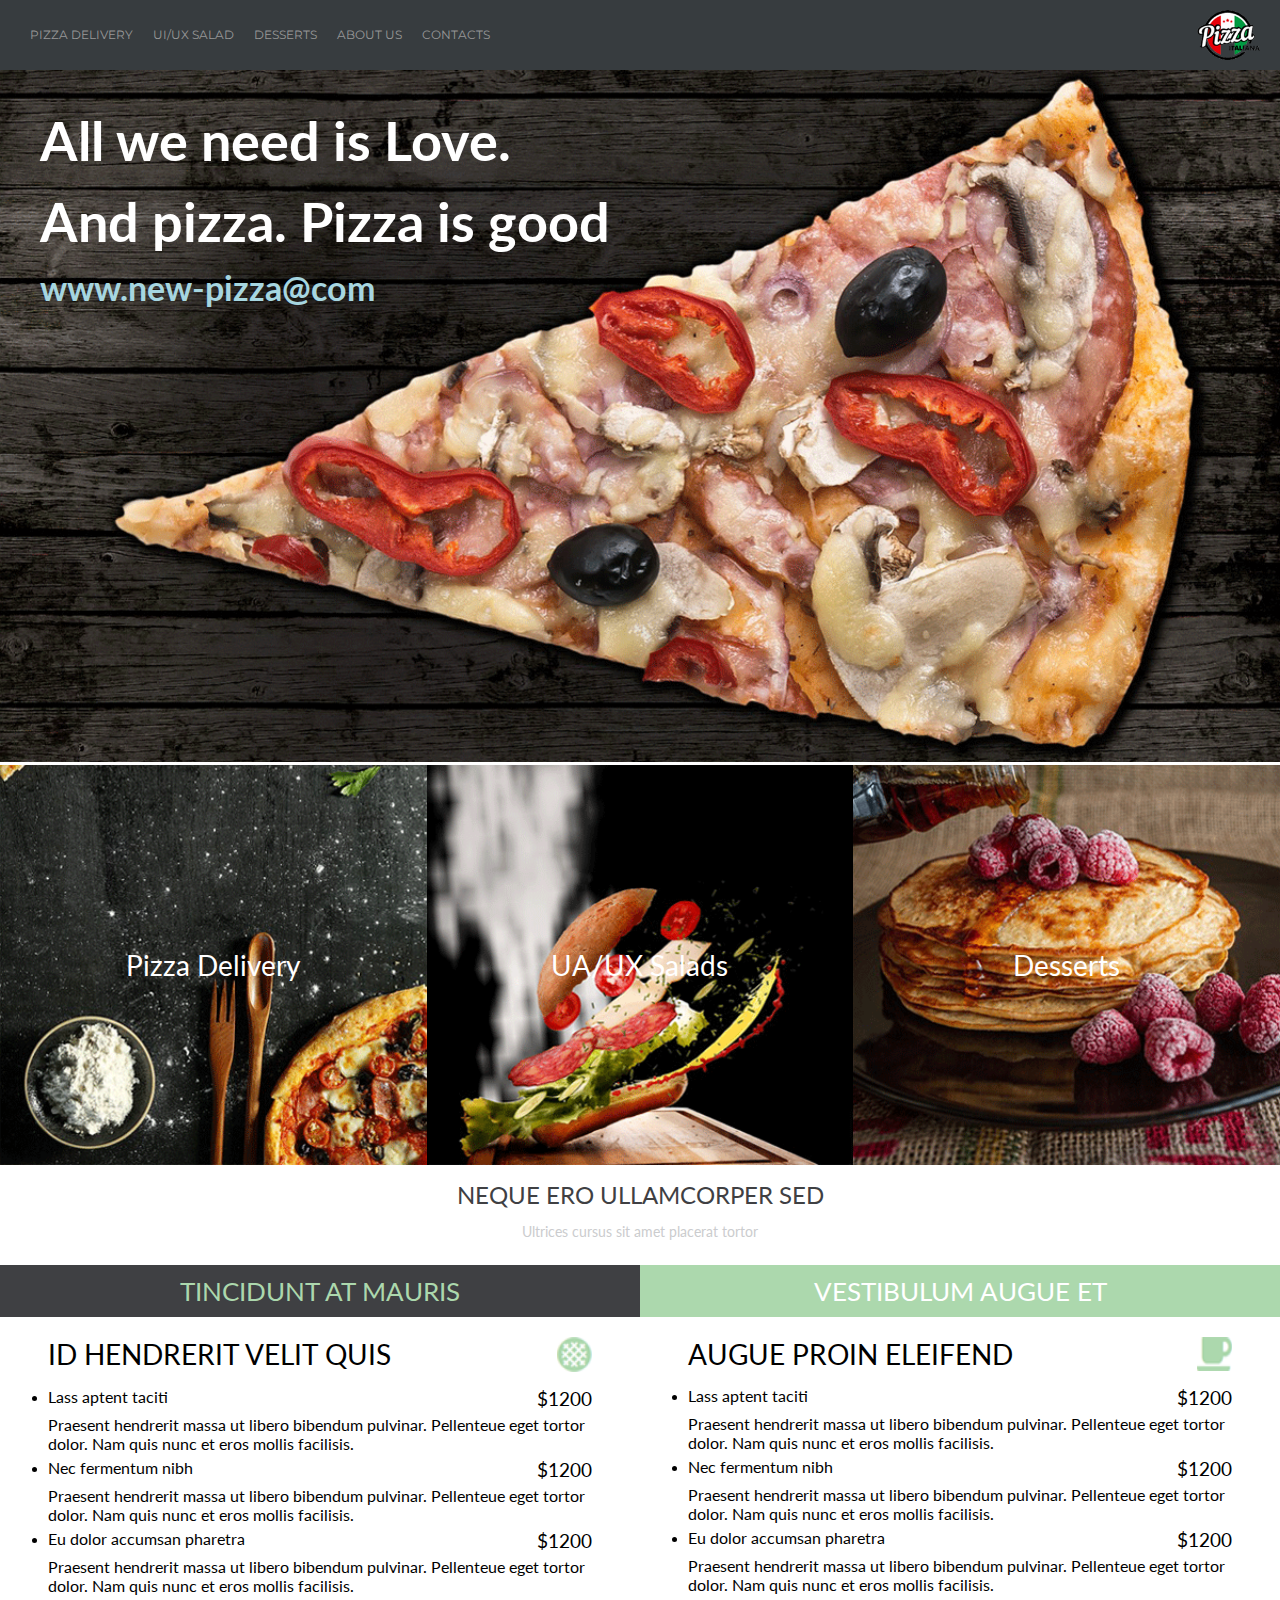
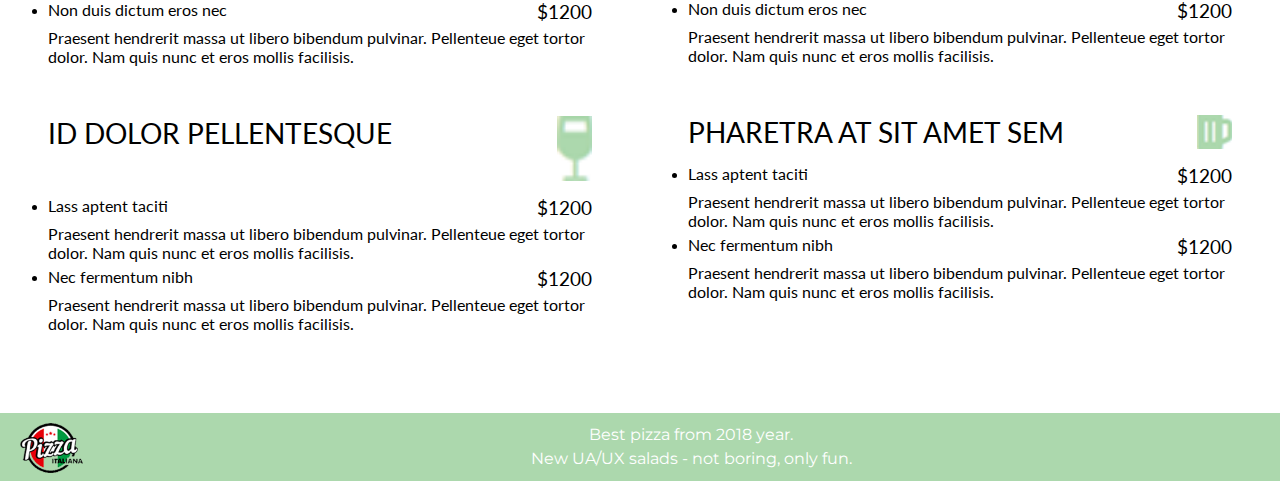
<file: hw2_adaptive/index.html>
<!DOCTYPE html>
<html lang="en">
   <head>
      <meta charset="UTF-8">
      <meta name="viewport" content="width=device-width, initial-scale=1.0">
      <title>Pizza Italiana</title>
      <link rel="stylesheet" href="https://use.fontawesome.com/releases/v5.3.1/css/all.css" crossorigin="anonymous">
      <link rel="stylesheet" href="mystyle.css">
      <link href="https://fonts.googleapis.com/css?family=Montserrat:300,400,700" rel="stylesheet">
      <link href="https://fonts.googleapis.com/css?family=Lato:300,400,700" rel="stylesheet">
      <link rel="icon" href="images/navigation-logo.png" type="image/gif" sizes="20x20">
      
   </head>
   <body>
      <header>
         <div>Navigation</div>
         <div class="nav_menu">
            <i class="fas fa-bars"></i>
            <i class="fas fa-times"></i>
            <div class="nav">
               <ul>
                  <li><a href="#">Pizza Delivery</a></li>
                  <li><a href="#">UI/UX Salad</a></li>
                  <li><a href="#">Desserts</a></li>
                  <li><a href="#">About us</a></li>
                  <li><a href="#">Contacts</a></li>
               </ul>
            </div>
         </div>
         <img src="images/navigation-logo.png" alt="logo" class="logo">
      </header>
      <div id="cover">
         <img src="images/cover_image.png" alt="">
         <div id="slogan"><p>All we need is Love.<br>And pizza. Pizza is good</p><span>www.new-pizza@com</span></div>
      </div>
      <div id="three_images">
         <div>
            <div class="images" id="img1"><img src="images/pizza_delivery.png" alt=""><span>Pizza Delivery</span></div>
            <div class="aside"><i class="fa fa-angle-right"></i></div>
         </div>
         <div>
            <div class="images" id="img2"><img src="images/salads.png" alt=""><span>UA/UX Salads</span></div>
            <div class="aside"><i class="fa fa-angle-right"></i></div>
         </div>
         <div>
            <div class="images" id="img3"><img src="images/desserts.png" alt=""><span>Desserts</span></div>
            <div class="aside"><i class="fa fa-angle-right"></i></div>
         </div>
      </div>
      <p id="heading">neque ero ullamcorper sed</p>
      <p id="subheading">Ultrices cursus sit amet placerat tortor</p>
      <div id="bar_menu">
         <div id="bar_menu1">
            <div class="top_block">tincidunt at Mauris</div>
            <div class="content">
               <div class="content_header">
                  <p>id hendrerit velit quis</p>
                  <img src="images/icon1.png" alt="">
               </div>
               <ul class="menu_list">
                  <li>
                     <div>
                        <p class="menu_list_name">Lass aptent taciti</p>
                        <span>$1200</span>
                     </div>
                     <p>Praesent hendrerit massa ut libero bibendum pulvinar. Pellenteue eget tortor dolor. Nam quis nunc et eros mollis facilisis.</p>
                  </li>
                  <li>
                     <div>
                        <p class="menu_list_name">Nec fermentum nibh</p>
                        <span>$1200</span>
                     </div>
                     <p>Praesent hendrerit massa ut libero bibendum pulvinar. Pellenteue eget tortor dolor. Nam quis nunc et eros mollis facilisis.</p>
                  </li>
                  <li>
                     <div>
                        <p class="menu_list_name">Eu dolor accumsan pharetra</p>
                        <span>$1200</span>
                     </div>
                     <p>Praesent hendrerit massa ut libero bibendum pulvinar. Pellenteue eget tortor dolor. Nam quis nunc et eros mollis facilisis.</p>
                  </li>
                  <li>
                     <div>
                        <p class="menu_list_name">Non duis dictum eros nec</p>
                        <span>$1200</span>
                     </div>
                     <p>Praesent hendrerit massa ut libero bibendum pulvinar. Pellenteue eget tortor dolor. Nam quis nunc et eros mollis facilisis.</p>
                  </li>
               </ul>
               <div class="content_header">
                  <p>id dolor Pellentesque</p>
                  <img src="images/icon2.png" alt="">
               </div>
               <ul class="menu_list">
                  <li>
                     <div>
                        <p class="menu_list_name">Lass aptent taciti</p>
                        <span>$1200</span>
                     </div>
                     <p>Praesent hendrerit massa ut libero bibendum pulvinar. Pellenteue eget tortor dolor. Nam quis nunc et eros mollis facilisis.</p>
                  </li>
                  <li>
                     <div>
                        <p class="menu_list_name">Nec fermentum nibh</p>
                        <span>$1200</span>
                     </div>
                     <p>Praesent hendrerit massa ut libero bibendum pulvinar. Pellenteue eget tortor dolor. Nam quis nunc et eros mollis facilisis.</p>
                  </li>
               </ul>
            </div>
         </div>
         <!--bar-menu1 -->
         <div id="bar_menu2">
            <div class="top_block">vestibulum augue et</div>
            <div class="content">
               <div class="content_header">
                  <p>augue Proin eleifend</p>
                  <img src="images/icon3.png" alt="">
               </div>
               <ul class="menu_list">
                  <li>
                     <div>
                        <p class="menu_list_name">Lass aptent taciti</p>
                        <span>$1200</span>
                     </div>
                     <p>Praesent hendrerit massa ut libero bibendum pulvinar. Pellenteue eget tortor dolor. Nam quis nunc et eros mollis facilisis.</p>
                  </li>
                  <li>
                     <div>
                        <p class="menu_list_name">Nec fermentum nibh</p>
                        <span>$1200</span>
                     </div>
                     <p>Praesent hendrerit massa ut libero bibendum pulvinar. Pellenteue eget tortor dolor. Nam quis nunc et eros mollis facilisis.</p>
                  </li>
                  <li>
                     <div>
                        <p class="menu_list_name">Eu dolor accumsan pharetra</p>
                        <span>$1200</span>
                     </div>
                     <p>Praesent hendrerit massa ut libero bibendum pulvinar. Pellenteue eget tortor dolor. Nam quis nunc et eros mollis facilisis.</p>
                  </li>
                  <li>
                     <div>
                        <p class="menu_list_name">Non duis dictum eros nec</p>
                        <span>$1200</span>
                     </div>
                     <p>Praesent hendrerit massa ut libero bibendum pulvinar. Pellenteue eget tortor dolor. Nam quis nunc et eros mollis facilisis.</p>
                  </li>
               </ul>
               <div class="content_header">
                  <p>pharetra at sit amet sem</p>
                  <img src="images/icon4.png" alt="">
               </div>
               <ul class="menu_list">
                  <li>
                     <div>
                        <p class="menu_list_name">Lass aptent taciti</p>
                        <span>$1200</span>
                     </div>
                     <p>Praesent hendrerit massa ut libero bibendum pulvinar. Pellenteue eget tortor dolor. Nam quis nunc et eros mollis facilisis.</p>
                  </li>
                  <li>
                     <div>
                        <p class="menu_list_name">Nec fermentum nibh</p>
                        <span>$1200</span>
                     </div>
                     <p>Praesent hendrerit massa ut libero bibendum pulvinar. Pellenteue eget tortor dolor. Nam quis nunc et eros mollis facilisis.</p>
                  </li>
               </ul>
            </div>
         </div>
         <!--bar-menu2 -->
      </div>
      <footer>
         <img src="images/navigation-logo.png" alt="logo" class="logo">
         <p>Best pizza from 2018 year. <br>New UA/UX salads - not boring, only fun. </p>
      </footer>


<script src="javascript.js"></script>
   </body>
</html>
</file>
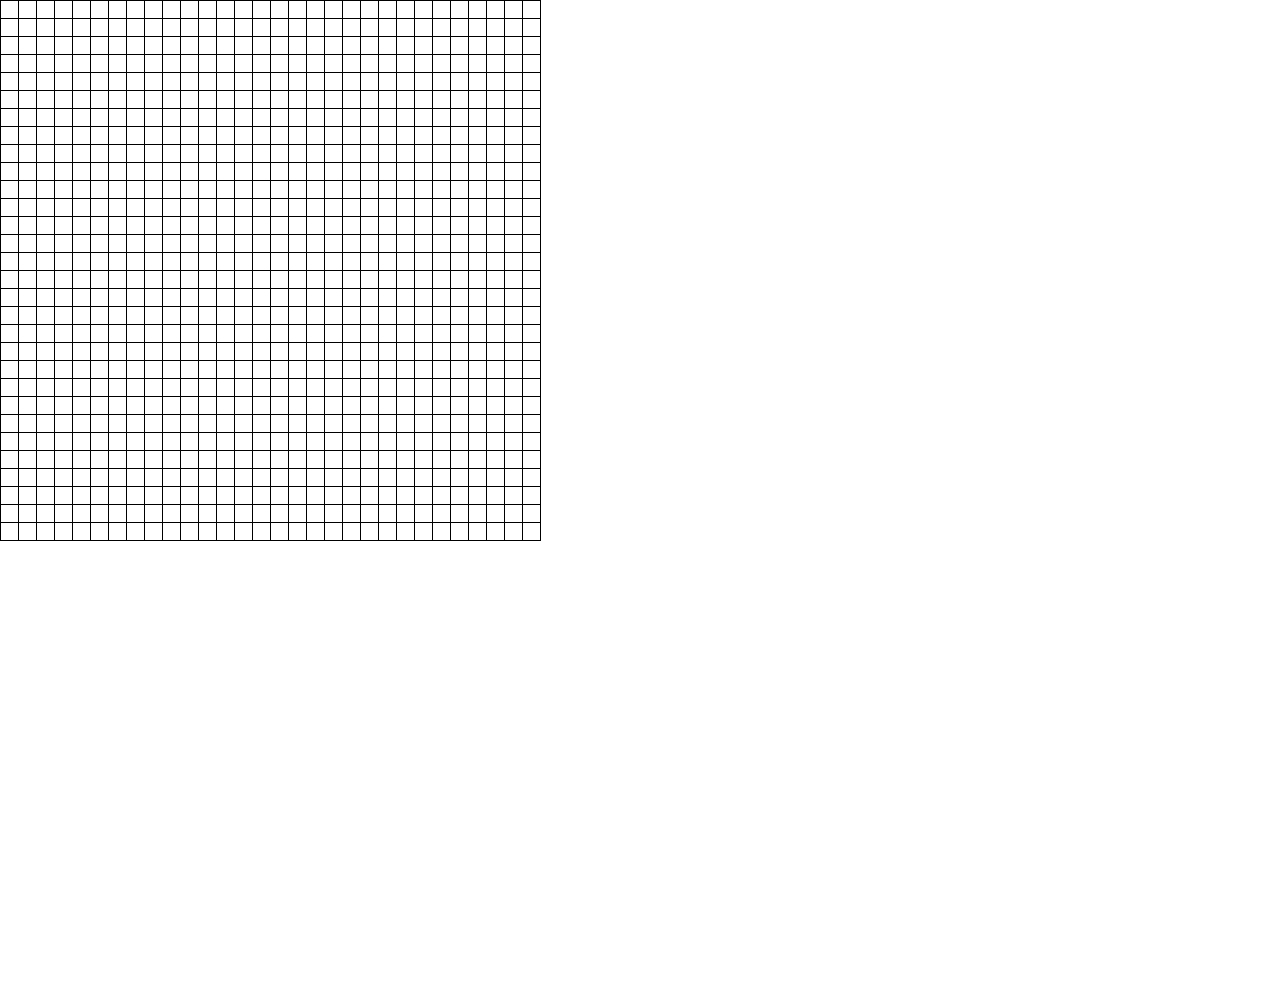
<file: hw5_table_color_cells/index.html>
<!DOCTYPE html>
<html>

<head>
    <meta charset="utf-8">
    <meta name="viewport" content="width=device-width">
    <title>Black and white cells</title>
    <style>
        body {
            margin: 0 auto;
            height: 1000px;

        }
        td {
            border: 1px solid black;
            width: 15px;
            height: 15px;
        }

        table {
            border-collapse: collapse;
        }

        .white {
            background-color: white;
        }

        .black {
            background-color: black;
        }

        table.reverse td {
            background-color: black;
        }

        table.reverse td.black {
            background-color: white;
        }
    </style>

</head>

<body>
    <!--Создать поле 30*30 из белых клеточек с помощью элемента <table>.
При клике на белую клеточку она должна менять цвет на черный. При клике на черную клеточку она должна менять цвет обратно на белый.
Сама таблица должна быть не вставлена в исходный HTML код, а сгенерирована и добавлена в DOM страницы с помощью Javascript.
На странице должен быть только один обработчик события click, который будет повешен на всю таблицу. События всплывают от элемента вверх по DOM дереву, их все можно ловить с помощью одного обработчика событий на таблице, и в нем определять, на какую из ячеек нажал пользователь.
При клике на любое место документа вне таблицы, все цвета клеточек должны поменяться на противоположные (подсказка: нужно поставить Event Listener на <body>).
Чтобы поменять цвета всех клеточек сразу, не нужно обходить их в цикле. Если помечать нажатые клетки определенным классом, то перекрасить их все одновременно можно одним действием - поменяв класс на самой таблице.-->

    <script>
      
        let table = document.createElement("table");
        let tbody = document.createElement("tbody");
        let td;
        let tr;
        document.body.appendChild(table);
        table.appendChild(tbody);

        for (let i = 0; i < 30; i++) {
            tr = document.createElement("tr");
            tbody.appendChild(tr);

            for (let i = 0; i < 30; i++) {
                td = document.createElement("td");
                tr.appendChild(td);
                td.classList.add("white")
            }
        }


        document.body.addEventListener("click", function (e) {
            if (e.target.className == "white") {
                e.target.classList.remove("white");
                e.target.classList.add("black");
            } else if (e.target.className == "black") {
                e.target.classList.remove("black");
                e.target.classList.add("white");
            };

            if (e.target == document.body) {
                table.classList.toggle("reverse")
            }
        }, false)

    </script>

</body>
</html>
</file>
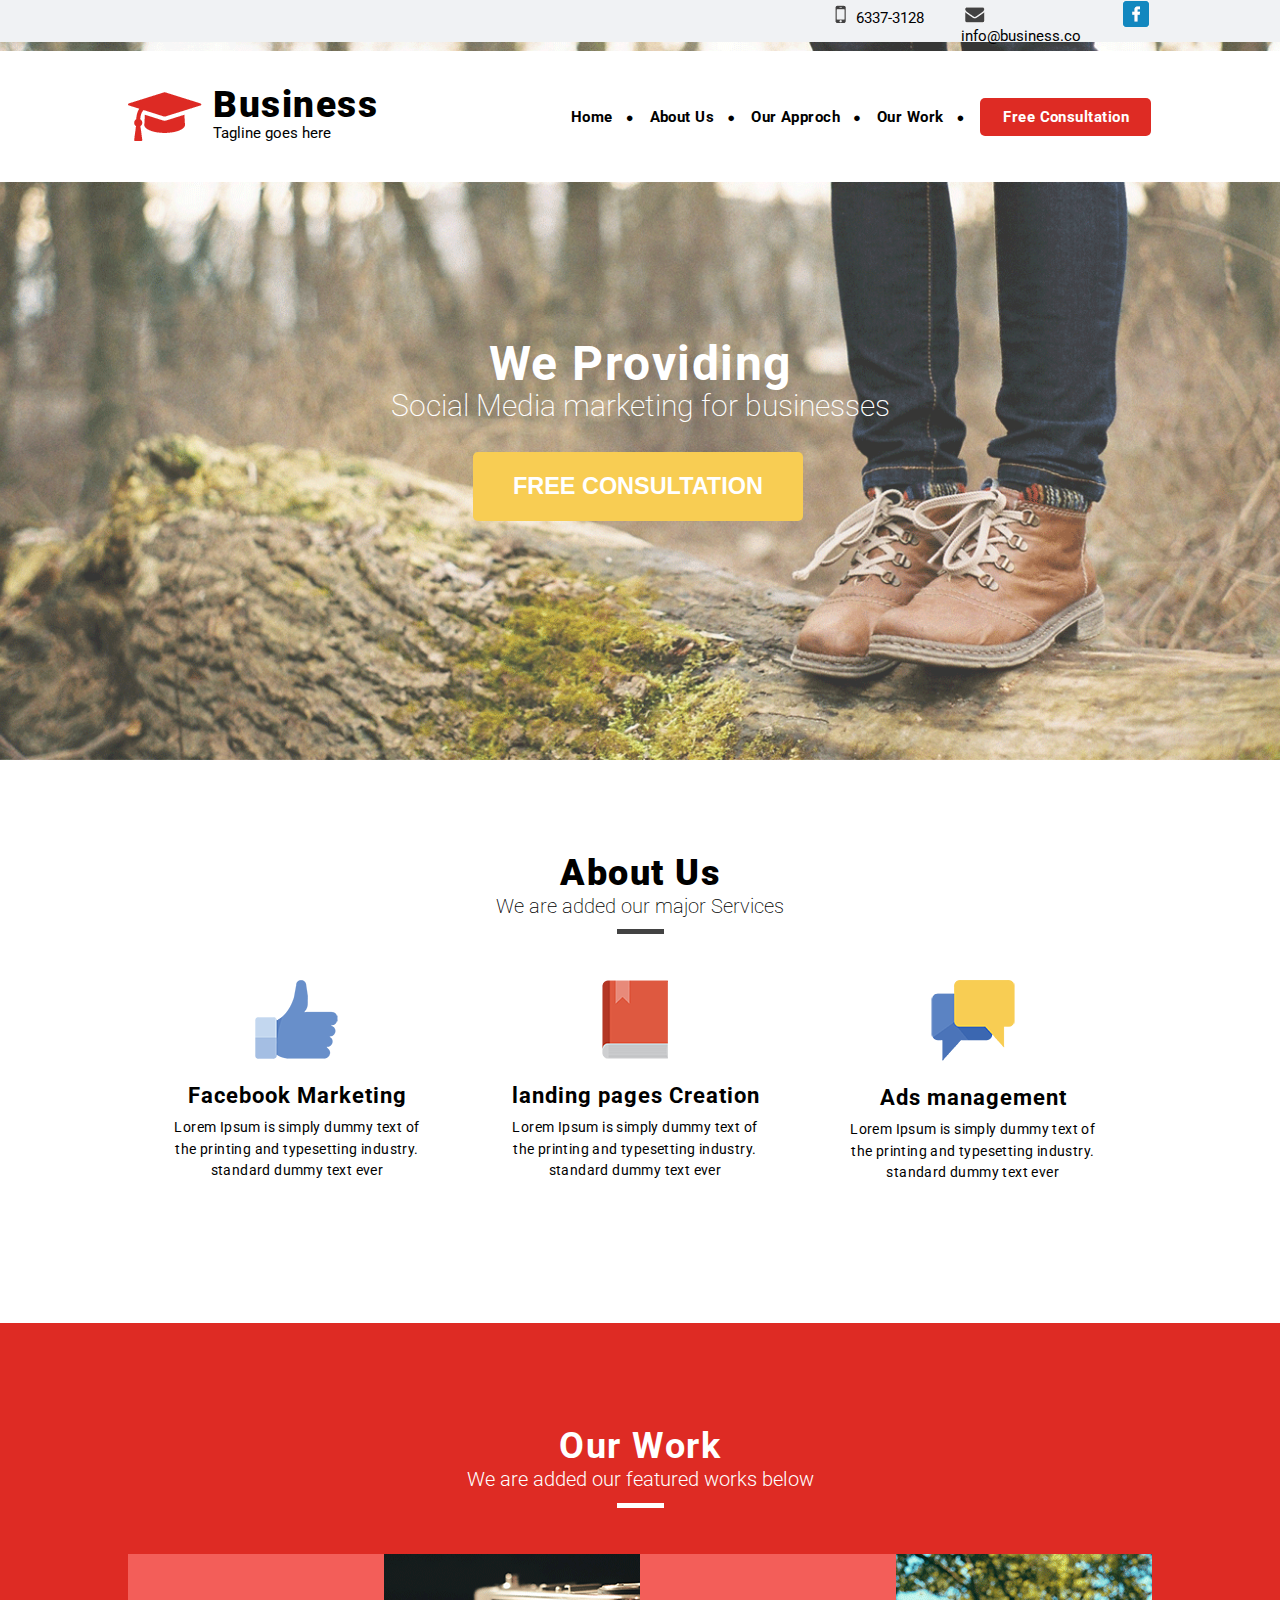
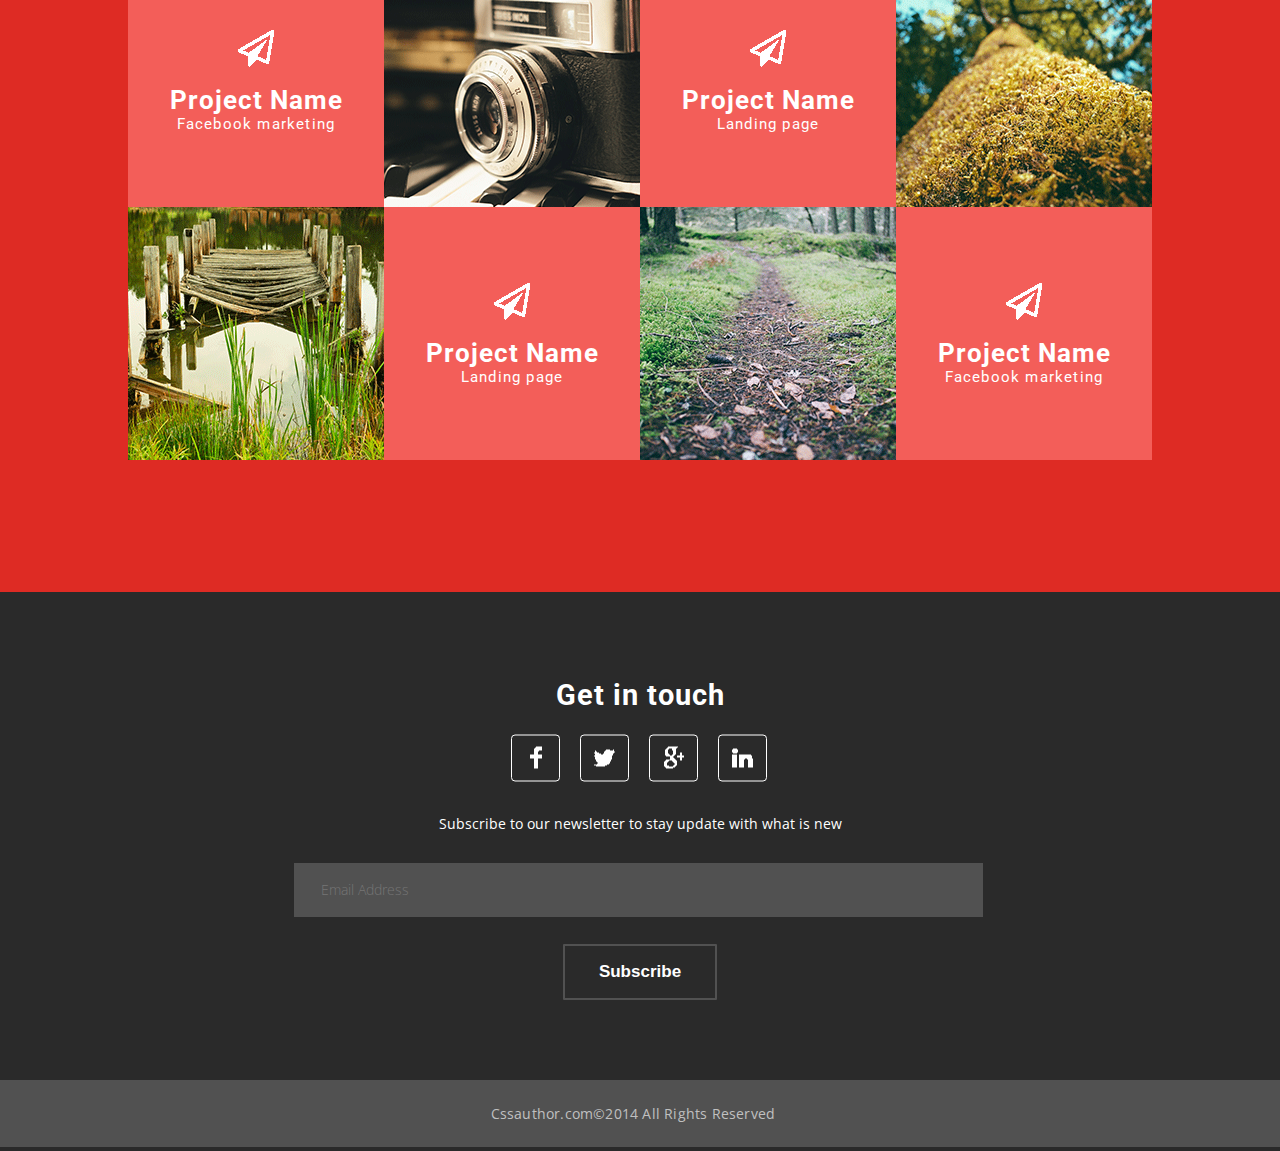
<file: hw1_pixel_perfect/pixelperfect.html>
<!DOCTYPE html>
<html lang="en">
	<head>
		<meta charset="UTF-8">
		<title>pixelprefect</title>
		<link rel="stylesheet" href="css/reset.css">
		<link rel="stylesheet" href="css/perfectpixel.css">
		
		<link href="https://fonts.googleapis.com/css?family=Roboto:100,300,400,500,700,900" rel="stylesheet">
		<link href="https://fonts.googleapis.com/css?family=Open+Sans:300,400,600,700,800" rel="stylesheet">
		 <link rel="icon" href="images/logo.png" type="image/gif" sizes="20x20">
	</head>
	<body>
		<header>
			<div id="top-panel">
				<div class="container">
					<div id="top-panel-contacts">
						<div id="phone"><img src="images/phone-small.png" alt=""><span>6337-3128</span></div>
						<div id="mail"><img src="images/mail-small.png" alt=""><span>info@business.co</span></div>
						<div id="fb-icon"><img src="images/fb-small.png" alt=""></div>
					</div>
				</div>
				
				<nav>
					<div class="container">
						<div id="logo">
							<img src="images/logo.png" alt="">
							<div id="logo-text">
								<p>Business</p>
								<p>Tagline goes here</p>
							</div>
						</div>
						<div id="menu">
							<ul id="list">
								<li><a href="">Home</a></li>
								<li><a href="">About Us</a></li>
								<li><a href="">Our Approch</a></li>
								<li><a href="">Our Work</a></li>
								<li id="btn"><a href="">Free Consultation</a></li>
							</ul>
						</div>
					</div>
				</nav>
			</div>
			<div class="container">
				<div id="heading">
					<p id="heading1">We Providing</p>
					<p id="heading2">Social Media marketing for businesses</p>
					<button>Free Consultation</button>
				</div>
				
			</div>
		</header>
		<div class="container">
			<div id="about">
				<p id="aboutUs1">About Us</p>
				<p id="aboutUs2">We are added our major Services</p>
				<div id="divider"></div>
				
				<div class="services"><img src="images/fb.png" alt=""><p class="service-name">Facebook Marketing</p><p class="service-description">Lorem Ipsum is simply dummy text of the printing and typesetting industry.  standard dummy text ever</p></div>
				<div class="services"><img src="images/book.png" alt=""><p class="service-name">landing pages Creation</p><p class="service-description">Lorem Ipsum is simply dummy text of the printing and typesetting industry.  standard dummy text ever</p></div>
				<div class="services"><img src="images/chat.png" alt=""><p class="service-name">Ads management</p><p class="service-description">Lorem Ipsum is simply dummy text of the printing and typesetting industry.  standard dummy text ever</p></div>
			</div>
		</div>
		<div id="our-works">
			<div class="container">
				<div id="works-header">
					<p id="works-header1">Our Work</p>
					<p id="works-header2">We are added our featured works below</p>
					<div id="divider"></div>
					<div class="works"><img src="images/symbol.png" alt=""><p class="pr-name">Project Name</p><p class="pr-detail">Facebook marketing</p></div>
					<div class="works"><img src="images/work1.png" alt=""></div>
					<div class="works"><img src="images/symbol.png" alt=""><p class="pr-name">Project Name</p><p class="pr-detail">Landing page</p></div>
					<div class="works"><img src="images/work2.png" alt=""></div>
					<div class="works"><img src="images/work3.png" alt=""></div>
					<div class="works"><img src="images/symbol.png" alt=""><p class="pr-name">Project Name</p><p class="pr-detail">Landing page</p></div>
					<div class="works"><img src="images/work4.png" alt=""></div>
					<div class="works"><img src="images/symbol.png" alt=""><p class="pr-name">Project Name</p><p class="pr-detail">Facebook marketing</p></div>
				</div>
			</div>
		</div>
		<footer>
			<div class="container">
				<div id="footer-info">
					<p id="footer-heading">Get in touch</p>
					<div id="soc">
					<div><img src="images/fb-icon.png" alt=""></div>
					<div><img src="images/twitter-icon.png" alt=""></div>
					<div><img src="images/google-icon.png" alt=""></div>
					<div><img src="images/linkedin-icon.png" alt=""></div>
				</div>
				<p id="footer-heading2">Subscribe to our newsletter to stay update with what is new</p>
				<input type="email" placeholder="Email Address">
				<button>Subscribe</button>
				</div>
				
			</div>
			

	<div id="copyright">
		<p>Cssauthor.com©2014 All Rights Reserved</p>
	</div>
		</footer>
	</div>
</body>
</html>
</file>
<file: hw2_adaptive/mystyle.css>
html,
body,
div,
span,
applet,
object,
iframe,
h1,
h2,
h3,
h4,
h5,
h6,
p,
blockquote,
pre,
a,
abbr,
acronym,
address,
big,
cite,
code,
del,
dfn,
em,
img,
ins,
kbd,
q,
s,
samp,
small,
strike,
strong,
sub,
sup,
tt,
var,
b,
u,
i,
center,
dl,
dt,
dd,
ol,
ul,
li,
fieldset,
form,
label,
legend,
table,
caption,
tbody,
tfoot,
thead,
tr,
th,
td,
article,
aside,
canvas,
details,
embed,
figure,
figcaption,
footer,
header,
hgroup,
menu,
nav,
output,
ruby,
section,
summary,
time,
mark,
audio,
video {
	margin: 0;
	padding: 0;
	border: 0;
	font-size: 100%;
	font: inherit;
	vertical-align: baseline;
	text-decoration: none;
}


/* HTML5 display-role reset for older browsers */

article,
aside,
details,
figcaption,
figure,
footer,
header,
hgroup,
menu,
nav,
section {
	display: block;
}

body {
	/*line-height: 1;*/
	font-family: 'Lato', sans-serif;
	box-sizing: border-box;
}

ol,
ul {
	list-style: none;
}

blockquote,
q {
	quotes: none;
}

blockquote:before,
blockquote:after,
q:before,
q:after {
	content: '';
	content: none;
}

table {
	border-collapse: collapse;
	border-spacing: 0;
}

@media (min-width: 320px) {
	header {
		width: 100%;
		background-color: #373c3f;
		height: 50px;
		display: flex;
		justify-content: space-between;
		align-items: center;
		font-family: 'Montserrat', sans-serif;

	}

	header div:first-child {
		margin-left: 20px;
		color: #edeef2;
	}

	.nav_menu {
		height: 50px;
		background-color: #202529;
	}

	.fa-bars,
	.fa-times {
		color: #fff;
		font-size: 30px;
		margin: 0 15px 0 15px;
		cursor: pointer;
		padding-top: 10px;
		margin: 0 17px 0 18px;
	}

	.fa-times {
		display: none;
	}


	/* .nav_menu:hover .fa-times {
		display: block;
		margin: 0 17px 0 18px;
	}

	.nav_menu:hover .fa-bars {
		display: none;
		margin: 0 17px 0 18px;
	}  */



	.nav {
		position: absolute;
		width: 50%;
		right: 0px;
		top: 50px;
		background-color: #fafafa;
		display: none;
		cursor: pointer;
		z-index: 10;

	}

	/* .nav_menu:hover .nav {
		display: block;
	} */

	.nav li {
		padding: 10px;
		border: 1px solid #e1e1e1;
		font-size: 12px;
	}

	.nav li:hover {
		background-color: #ffffff;
	}


	.nav li a {
		color: #989898;
		text-transform: uppercase;
	}

	.logo {
		display: none;
	}

	/* *************** */
	footer .logo {
		display: none;
	}

	#cover img {
		max-width: 100%;
		width: 100%;
		height: auto;
	}

	#cover #slogan {
		position: absolute;
		top: 80px;
		left: 20px;
		color: white;
		font-family: 'Lato', sans-serif;
		font-weight: bold;
		line-height: 1.5;
	}


	#cover #slogan p {
		font-size: 22px;
	}

	#cover #slogan span {
		color: #a6d6e0;
		font-size: 18px;
	}

	#three_images>div {
		max-width: 100%;
		width: 100%;
		display: flex;
		text-align: center;
	}

	.images {
		width: 80%;
		height: 100px;
		line-height: 100px;
		background-repeat: no-repeat;
		background-size: cover;
		background-position: center bottom;
		margin: 0 0 5px 0;
		cursor: pointer;
	}

	.images img {
		display: none;
	}

	.images span {
		color: white;
		font-size: 20px;
		font-family: 'Lato', sans-serif;
		line-height: 1.5;
		vertical-align: middle;
	}

	#img1 {
		background-image: url(images/pizza_delivery.png);
	}

	#img2 {
		background-image: url(images/salads.png);
	}

	#img3 {
		background-image: url(images/desserts.png);
	}

	.aside {
		width: 20%;
		background-color: #acd8ad;
		margin: 0 0 5px 0;
		display: -webkit-flex;
		display: -moz-flex;
		display: -ms-flex;
		display: -o-flex;
		display: flex;
		justify-content: center;
		align-items: center;
	}

	.fa-angle-right {
		color: white;
		font-size: 28px;
	}

	.fa-angle-right:hover {
		cursor: pointer;
	}

	#heading {
		text-transform: uppercase;
		text-align: center;
		font-size: 20px;
		color: #3f4043;
		padding-top: 10px;
	}

	#subheading {
		text-align: center;
		color: #cbccce;
		font-size: 10px;
		padding: 10px 0;
	}

	.top_block {
		max-width: 100%;
		text-align: center;
		text-transform: uppercase;
		font-size: 20px;
		padding: 10px 0;
	}

	#bar_menu1,
	#bar_menu2 {
		margin-bottom: 50px;
	}

	#bar_menu1>.top_block {
		background-color: #3f4043;
		color: #acd8ad;
	}

	#bar_menu2>.top_block {
		background-color: #acd8ad;
		color: #ffffff;
	}

	.content {
		max-width: 85%;
		margin: 0 auto;
	}

	.content_header {
		text-transform: uppercase;
		font-size: 20px;
		display: -webkit-flex;
		display: -moz-flex;
		display: -ms-flex;
		display: -o-flex;
		display: flex;
		justify-content: space-between;
		padding: 20px 0 10px 0;
	}

	.menu_list {
		list-style: disc;
		font-size: 14px;
		margin-bottom: 30px;
	}

	li span {
		font-size: 1.2em;
	}

	li div {
		display: -webkit-flex;
		display: -moz-flex;
		display: -ms-flex;
		display: -o-flex;
		display: flex;
		justify-content: space-between;
		font-size: 16px;
		margin: 5px 0 5px 0;
	}

	ul li p:last-child {
		font-size: 14px;
	}

	footer {
		background-color: #acd8ad;
		font-family: 'Montserrat', sans-serif;
		color: #fff;
		text-align: center;
		padding: 10px 0;
		line-height: 1.5;
		font-size: 12px;
	}
}


@media (min-width: 639px) and (max-width: 979px) {
	#cover #slogan p {
		font-size: 36px;
	}

	#cover #slogan span {
		font-size: 24px;
	}

}

@media (min-width: 980px) {

	.fa-bars,
	.fa-times {
		display: none !important;
	}


	header div:first-child {
		display: none;
	}

	header {
		height: 70px;
	}

	.nav {
		display: flex !important;
		flex-direction: row;
		top: 0px;
		left: 0px;
		background-color: #373c3f;
		width: 60%;
	}


	.nav ul {
		display: flex;
		height: 50px;
		margin-left: 20px;
		/* width: 60%; */

	}

	.nav li {
		border: none;
		line-height: 50px;

	}

	.nav li:hover {
		background-color: #373c3f;
	}

	.nav li a:hover {
		color: #fefefe;
	}

	/* .nav_menu:hover .fa-times {
		display: none;
	} */

	.logo {
		display: block;
		max-height: 50px;
		float: right;
		margin-right: 20px;
	}



	.top_block {
		font-size: 26px;
	}

	.content_header {
		font-size: 28px;
	}

	.content_header img {
		height: auto;
		width: 35px;
	}

	/*.menu_list {
		font-size: 16px;
	}*/
	ul li p:last-child {
		font-size: 16px;
	}

	#heading {
		font-size: 24px;
	}

	#subheading {
		font-size: 14px;
		padding: 14px 0 25px 0;
	}

	.images span {
		font-size: 28px;
	}

	#cover #slogan {
		top: 100px;
		left: 40px;
		/* font-size: 40px; */
	}

	#cover #slogan p {
		font-size: 54px;
	}

	#cover #slogan span {
		font-size: 34px;
	}

	#bar_menu {
		display: -webkit-flex;
		display: -moz-flex;
		display: -ms-flex;
		display: -o-flex;
		display: flex;
	}

	#bar_menu1,
	#bar_menu2 {
		width: 50%;
	}

	.aside {
		display: none;
	}

	#three_images {
		max-width: 100%;
		height: auto;
		display: flex;
	}

	#three_images>div {
		max-width: 33.3333%;
		width: 33.333%;
		float: left;
	}

	.images {
		max-width: 100%;
		width: 100%;
		height: auto;
		position: relative;
		display: flex;
		align-items: center;
		justify-content: center;
	}

	.images span {
		position: absolute;
	}

	.images img {
		display: block;
		opacity: 0;
	}

	footer {
		font-size: 16px;
	}

	footer .logo {
		display: block;
		max-height: 50px;
		float: left;
		margin-left: 20px;
	}
}
</file>
<file: hw1_pixel_perfect/css/perfectpixel.css>
/* @font-face {
   font-family: 'Roboto', sans-serif;
} */
body {
	font-family: 'Roboto', sans-serif;
	margin: 0 auto;
	/* letter-spacing: 1.5px; */
}

.container {
	max-width: 1024px;
	/* max-width: 1024px;*/
	margin: 0 auto;

}

header {
	background-image: url(../images/bg-cover.png);
	background-repeat: no-repeat;
	-webkit-background-size: cover;
	background-size: cover;
	background-position: center;
	/* background-attachment: fixed; */
	height: 760px;
}

#top-panel {
	background-color: #f0f2f4;
	height: 42px;
}

#top-panel-contacts {
	float: right;
	font-size: 15px;
	margin-bottom: 6px;
}

#top-panel-contacts img {
	padding-left: 10px;
}

#top-panel-contacts #phone {
	float: left;
	padding: 5px 4px 0 10px;
}

#top-panel-contacts #mail {
	float: left;
	padding: 7px 15px 0 7px;
}

#top-panel-contacts #fb-icon {
	float: left;
	padding: 1px 3px 2px 5px;
}

/*#top-panel-contacts #mail, #top-panel-contacts #phone {
	margin-top: 4px;
}*/
#top-panel-contacts #mail span {
	margin: 0 -18px 0 6px;
}

#top-panel-contacts #phone span {
	margin: 0 20px 0 10px;
}

nav {
	background-color: white;
	overflow: hidden;
	width: 100%;
}

#logo img {
	float: left;
	margin: 41px 11px 41px 0;
}

#logo-text {
	padding-top: 30px;
	line-height: 1.15;
}

#logo-text p:first-child {
	font-size: 37px;
	font-weight: 900;
	margin-top: 3px;
	margin-bottom: -2px;
	letter-spacing: 1.5px;
}

#logo-text p:last-child {
	font-size: 15px;
}

#menu {
	float: right;
	/* margin-top: 2px; */
}

#list {

	margin-top: -34px;
	margin-right: -25px;

}

#list li {
	float: left;
	/* /* margin-right: 6px; */
	margin-left: 1px;
	font-size: 15px;
	padding: 0px 12px 0px 0px;
}

#list li>a {
	color: black;
	font-weight: 700;
	letter-spacing: 0.45px;
}

#list li>a:hover {
	color: #de2b24;
}

#list li+li::before {
	content: ' \25CF';
	font-size: 13px;
	margin-right: 16px;
	font-weight: bold;
}

#list #btn>a {
	padding: 10px 22px 10px 23px;
	font-size: 15px;
	font-weight: bold;
	background-color: #de2b24;
	margin-top: -2px;
	border-radius: 5px;
	color: white;
	text-transform: none;
	border: none;
	margin-right: 14px;
}

#heading1 {
	text-align: center;
	color: white;
	font-size: 48px;
	font-weight: 700;
	margin-top: 298px;
	line-height: 1;
	letter-spacing: 1.5px;
}

#heading2 {
	text-align: center;
	color: white;
	font-size: 30px;
	font-weight: 200;

}

#heading button {
	font-size: 23.43px;
	font-weight: bold;
	text-transform: uppercase;
	color: white;
	border: none;
	border-radius: 5px;
	position: relative;
	background-color: #f8cd53;
	padding: 21px 40px;
	top: 29px;
	left: 345px;
}

#about {
	margin: auto;
	margin-top: 87px;
	margin-bottom: 148px;
	text-align: center;
	clear: both;
}

#about #aboutUs1 {
	padding-top: 5px;
	color: black;
	font-size: 36px;
	font-weight: 900;
	letter-spacing: 1.5px;
}

#about #aboutUs2 {
	color: black;
	font-size: 20px;
	font-weight: 200;

}

#about #divider {
	width: 47px;
	height: 5px;
	background-color: #424242;
	margin: auto;
	margin-top: 11px;
	margin-bottom: 46px;

}

.services {
	float: left;
	text-align: center;
	width: 33%;
	padding-bottom: 139px;

}

.services>img {
	margin-bottom: 20px;
}

.service-name {
	padding-bottom: 14px;
	font-size: 22px;
	font-weight: bold;
	letter-spacing: 1px;
	margin-left: 2px;

}

.service-description {
	font-size: 13.5px;
	line-height: 1.6;
	margin: -5px 40px 0px 40px;
	letter-spacing: 0.4px;
}

#our-works {
	background-color: #de2b24;
	height: 869px;
	clear: both;

}

.works {
	overflow: hidden;
	width: 256px;
	height: 253px;
	background-color: #f35e59;
	float: left;
	border: none;
	position: relative;
	display: flex;
	align-items: center;
	justify-content: center;
	flex-direction: column;
}

.pr-name {
	color: white;
	font-size: 26px;
	letter-spacing: 1px;
	font-weight: 700;
	margin-top: 18px;
}

.pr-detail {
	color: white;
	font-size: 15px;
	letter-spacing: 1.2px;
}

#works-header {
	text-align: center;
}

#works-header1 {
	padding-top: 102px;
	color: white;
	font-size: 36px;
	font-weight: 700;
	letter-spacing: 1.5px;
}

#works-header2 {
	color: white;
	font-size: 20px;
	font-weight: 300;

}

#works-header #divider {
	width: 47px;
	height: 5px;
	background-color: white;
	margin: auto;
	margin-top: 12px;
	margin-bottom: 46px;
}

.works img {
	padding-top: 3px;


}


footer {
	background-color: #2a2a2a;
	height: 559px;
	margin: 0 auto;
	text-align: center;
	;
	overflow: hidden;
}

footer #footer-heading {
	font-size: 29px;
	font-weight: 700;
	letter-spacing: 1px;
	color: white;
	padding: 86px 0 16px 0;
}

footer #footer-heading2 {
	font-family: 'Open Sans', sans-serif;
	font-size: 14px;
	/* margin-top: -2px; */
	color: white;
	padding: 86px 0 24px 0;
}

#soc {
	position: absolute;
	left: 50%;
	transform: translate(-50%, -50%);
	padding-top: 60px;
}

#soc div {
	text-align: center;
	float: left;
	width: 49px;
	height: 47px;
	display: -webkit-flex;
	display: -moz-flex;
	display: -ms-flex;
	display: -o-flex;
	display: flex;
	justify-content: center;
	-ms-align-items: center;
	align-items: center;
	margin: 0 11px 0 9px;
	border-radius: 4px;
	border: 1px solid white;
	box-sizing: border-box;
}

#soc div:hover {
	border: 2px solid #de2b24;
}

footer input {
	font-family: 'Open Sans', sans-serif;
	font-weight: 200;
	width: 660px;
	height: 52px;
	background-color: #515151;
	border: none;
	font-size: 14px;
	color: #cecece;
	margin-top: 6px;
	margin-left: -3px;
	text-align: left;
	padding-left: 27px;
}

footer button {
	font-size: 17px;
	font-weight: 700;
	display: block;
	margin: auto;
	background-color: transparent;
	border: 2px solid #515151;
	border-radius: 1px;
	color: white;
	padding: 16px 34px;
	margin-top: 27px;
	margin-bottom: 83px;

}

#copyright {
	font-family: 'Open Sans', sans-serif;
	/* height: 67px; */
	width: 100%;
	background-color: #515151;
	position: relative;
	bottom: 3px;
	font-size: 14px;
	color: #c0c0c0;
	padding: 24px 0;
	text-align: center;
	letter-spacing: 0.2px;


}

#copyright p {
	margin-right: 14px;
}
</file>
